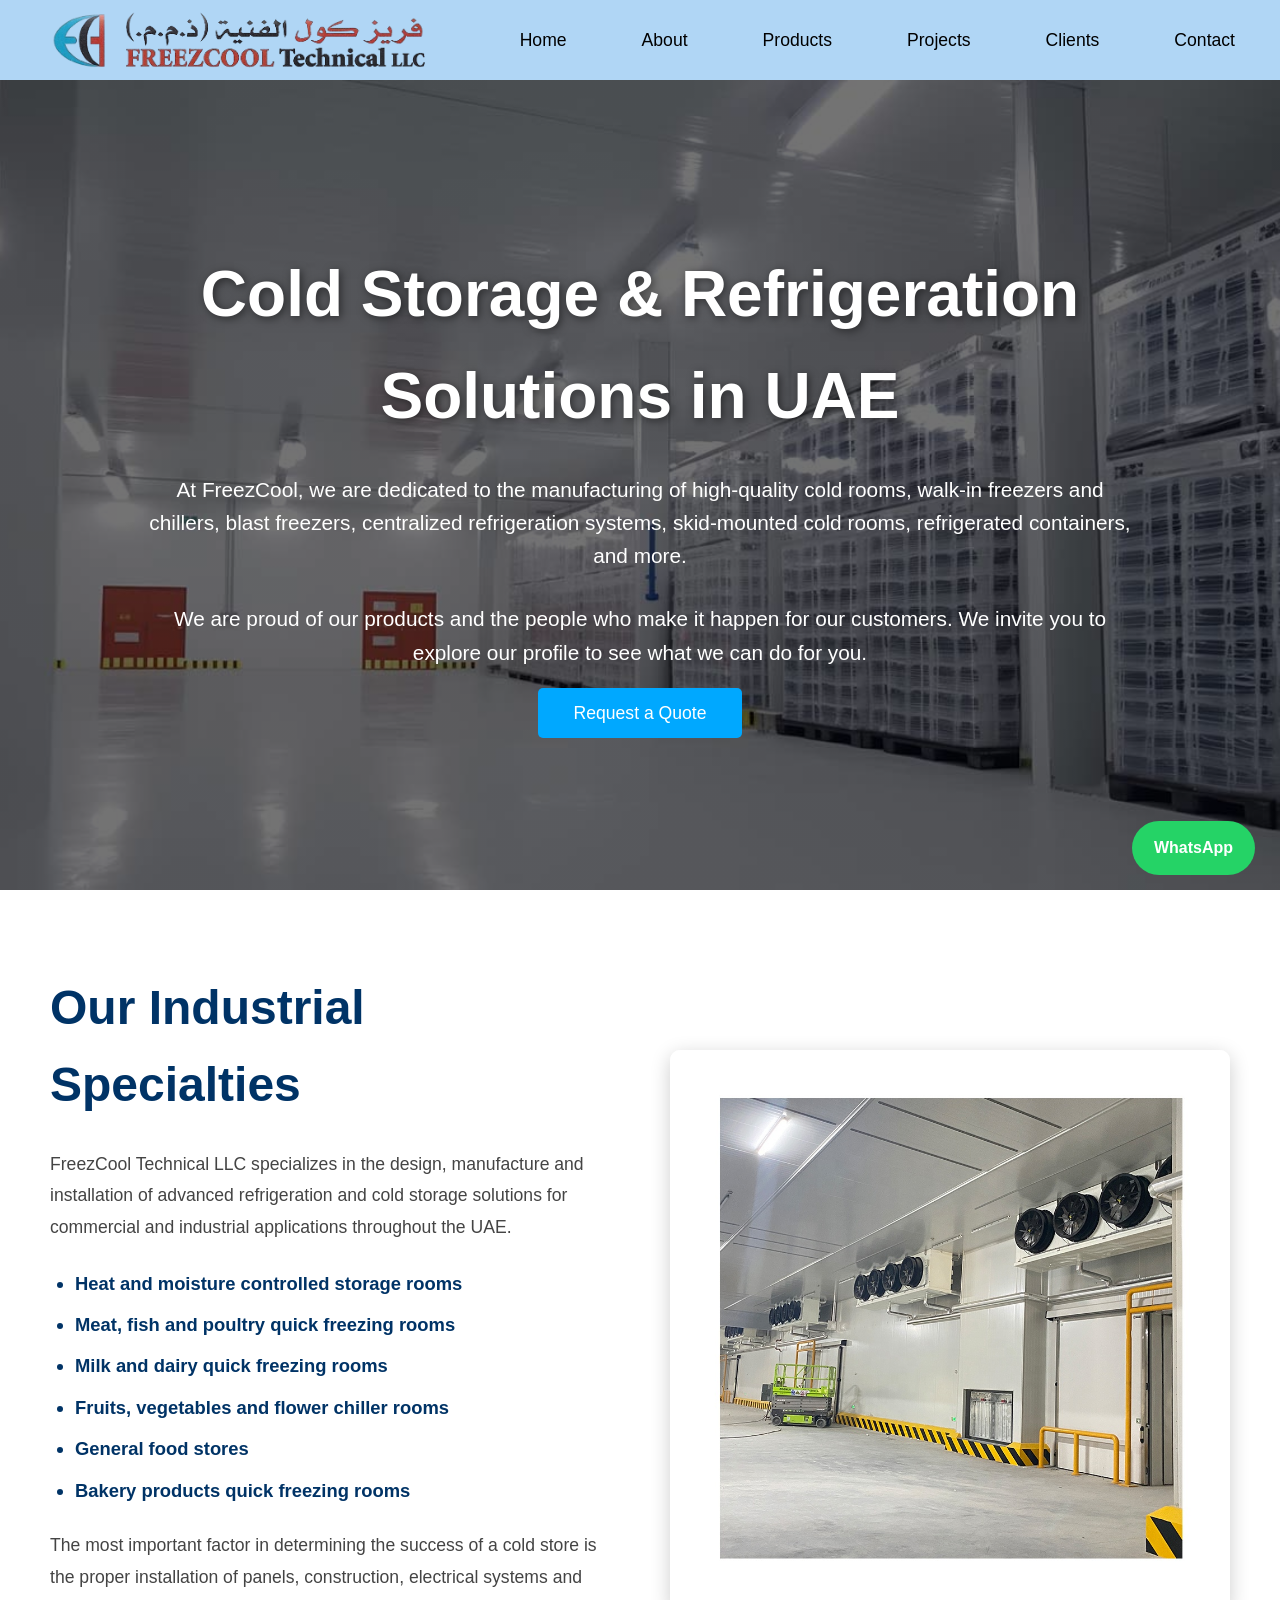
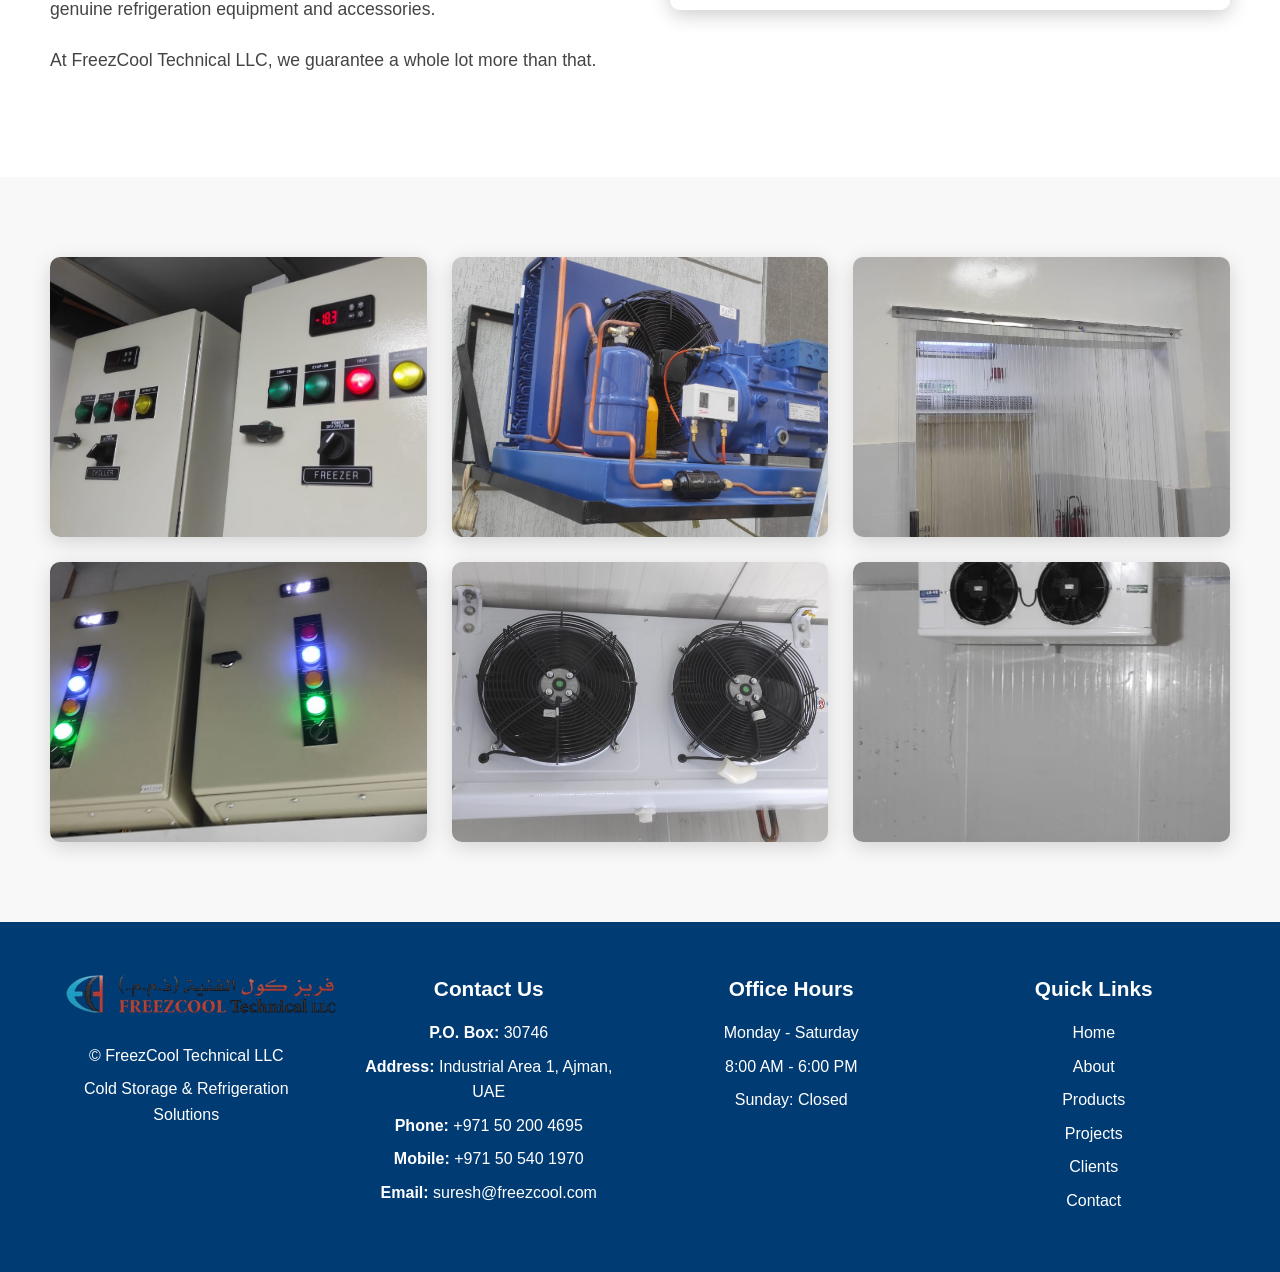
<file: index.html>
<!DOCTYPE html>
<html lang="en">
<head>
    <meta charset="UTF-8">
    <meta name="viewport" content="width=device-width, initial-scale=1.0">
    <title>FreezCool Technical LLC</title>
    <link rel="stylesheet" href="css/style.css">
</head>

<body>

<nav>
    <div class="logo">
        <img src="images/freezcoollogo.png" alt="FreezCool Logo">
    </div>

    <ul class="nav-menu">
        <li><a href="index.html">Home</a></li>
        <li><a href="about.html">About</a></li>

        <li class="dropdown">
            <a href="products.html">Products</a>

            <ul class="dropdown-menu">
                <li><a href="#">Walk-in Chillers & Freezers</a></li>
                <li><a href="#">Blast Freezers</a></li>
                <li><a href="#">Centralized Refrigeration System</a></li>
                <li><a href="#">Supermarket Chillers & Freezers</a></li>
                <li><a href="#">Shelves</a></li>
                <li><a href="#">Air Conditioning</a></li>
                <li><a href="#">Ice Machines</a></li>
            </ul>
        </li>

        <li><a href="projects.html">Projects</a></li>
        <li><a href="clients.html">Clients</a></li>
        <li><a href="contact.html">Contact</a></li>
    </ul>
</nav>

<section class="hero">
    <div class="hero-content">
        <h1>Cold Storage & Refrigeration Solutions in UAE</h1>

        <p>
            At FreezCool, we are dedicated to the manufacturing of high-quality
            cold rooms, walk-in freezers and chillers, blast freezers,
            centralized refrigeration systems, skid-mounted cold rooms,
            refrigerated containers, and more.
        </p>

        <p>
            We are proud of our products and the people who make it happen for
            our customers. We invite you to explore our profile to see what we
            can do for you.
        </p>

        <a href="contact.html" class="btn">Request a Quote</a>
    </div>
</section>

<section class="specialties-section">

    <div class="specialties-content">

        <h2>Our Industrial Specialties</h2>

        <p>
            FreezCool Technical LLC specializes in the design,
            manufacture and installation of advanced refrigeration
            and cold storage solutions for commercial and industrial
            applications throughout the UAE.
        </p>

        <ul class="specialty-list">
            <li>Heat and moisture controlled storage rooms</li>
            <li>Meat, fish and poultry quick freezing rooms</li>
            <li>Milk and dairy quick freezing rooms</li>
            <li>Fruits, vegetables and flower chiller rooms</li>
            <li>General food stores</li>
            <li>Bakery products quick freezing rooms</li>
        </ul>

        <p>
            The most important factor in determining the success of a
            cold store is the proper installation of panels,
            construction, electrical systems and genuine refrigeration
            equipment and accessories.
        </p>

        <p>
            At FreezCool Technical LLC, we guarantee a whole lot more than that.
        </p>

    </div>

    <div class="specialties-image">
        <img src="images/blastfreezer.jpg" alt="Industrial Refrigeration">
    </div>

</section>

<section class="our-work">


    <div class="work-gallery">

        <img src="images/1.jpg" alt="Project 1">
        <img src="images/2.jpg" alt="Project 2">
        <img src="images/3.jpg" alt="Project 3">
        <img src="images/4.jpg" alt="Project 4">
        <img src="images/5.jpg" alt="Project 5">
        <img src="images/6.jpg" alt="Project 6">

    </div>

</section>

<footer class="site-footer">

    <div class="footer-container">

        <div class="footer-column">
            <img src="images/freezcoollogo.png" alt="FreezCool Logo" class="footer-logo">

            <p>© FreezCool Technical LLC</p>
            <p>Cold Storage & Refrigeration Solutions</p>
        </div>

        <div class="footer-column">
            <h3>Contact Us</h3>

            <p><strong>P.O. Box:</strong> 30746</p>
            <p><strong>Address:</strong> Industrial Area 1, Ajman, UAE</p>
            <p><strong>Phone:</strong> +971 50 200 4695</p>
            <p><strong>Mobile:</strong> +971 50 540 1970</p>
            <p><strong>Email:</strong> suresh@freezcool.com</p>
        </div>

        <div class="footer-column">
            <h3>Office Hours</h3>

            <p>Monday - Saturday</p>
            <p>8:00 AM - 6:00 PM</p>
            <p>Sunday: Closed</p>
        </div>

        <div class="footer-column">
            <h3>Quick Links</h3>

            <p><a href="index.html">Home</a></p>
            <p><a href="about.html">About</a></p>
            <p><a href="products.html">Products</a></p>
            <p><a href="projects.html">Projects</a></p>
            <p><a href="clients.html">Clients</a></p>
            <p><a href="contact.html">Contact</a></p>
        </div>

    </div>

</footer>

<a href="https://wa.me/971502004695"
   class="floating-whatsapp"
   target="_blank">
   WhatsApp
</a>

</body>
</html>
</file>
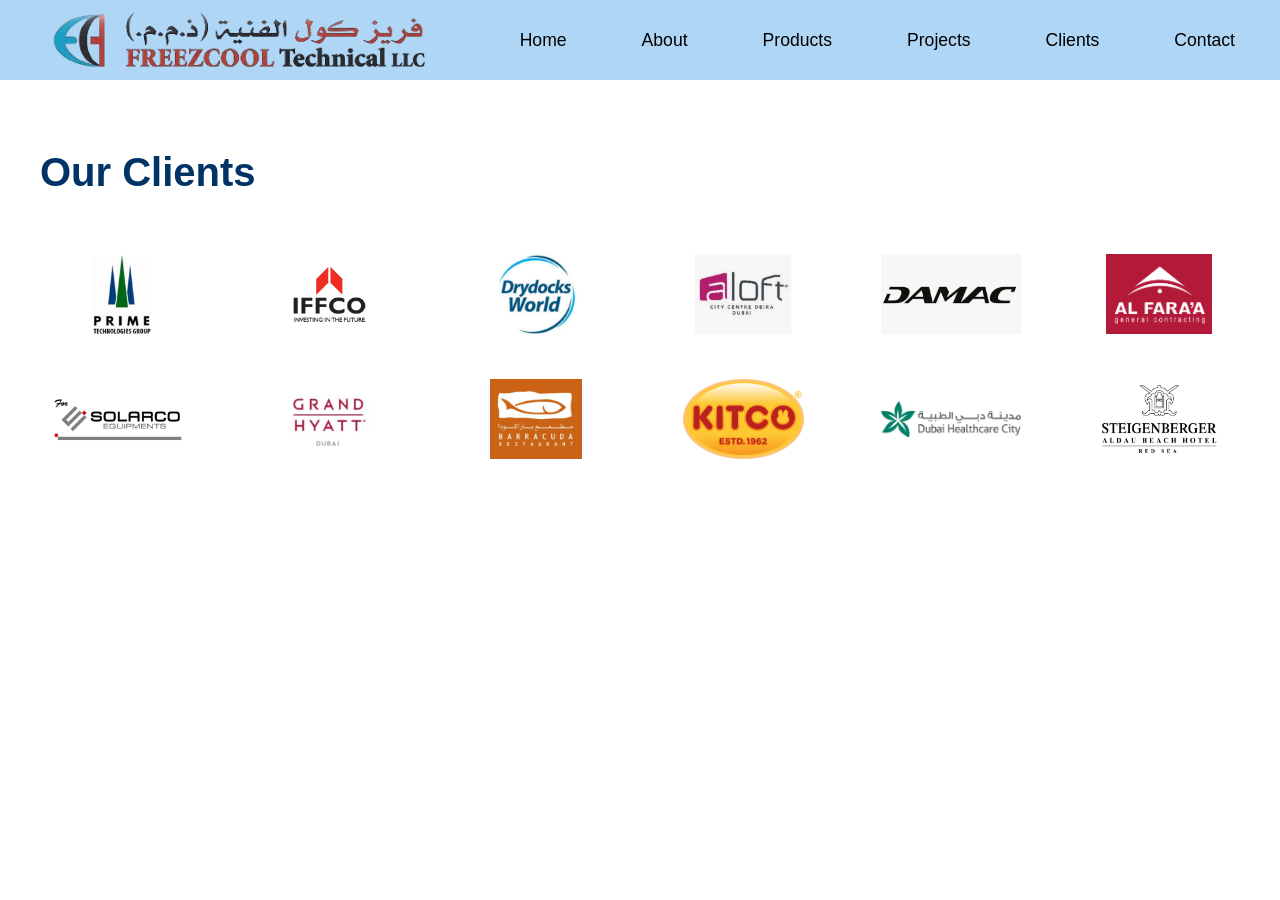
<file: clients.html>
<!DOCTYPE html>
<html lang="en">
<head>
    <meta charset="UTF-8">
    <meta name="viewport" content="width=device-width, initial-scale=1.0">
    <title>Clients - FreezCool Technical LLC</title>
    <link rel="stylesheet" href="css/style.css">
</head>

<body>

<nav>
    <div class="logo">
        <img src="images/freezcoollogo.png" alt="FreezCool Logo">
    </div>

    <ul class="nav-menu">
        <li><a href="index.html">Home</a></li>
        <li><a href="about.html">About</a></li>

        <li class="dropdown">
            <a href="products.html">Products</a>
            <ul class="dropdown-menu">
                <li><a href="#">Walk-in Chillers & Freezers</a></li>
                <li><a href="#">Blast Freezers</a></li>
                <li><a href="#">Centralized Refrigeration System</a></li>
                <li><a href="#">Supermarket Chillers & Freezers</a></li>
                <li><a href="#">Shelves</a></li>
                <li><a href="#">Air Conditioning</a></li>
                <li><a href="#">Ice Machines</a></li>
            </ul>
        </li>

        <li><a href="projects.html">Projects</a></li>
        <li><a href="clients.html">Clients</a></li>
        <li><a href="contact.html">Contact</a></li>
    </ul>
</nav>

<section class="clients-page">

    <h1>Our Clients</h1>

    <div class="clients-grid">

        <div class="client-logo"><img src="images/client1.png" alt="Client Logo"></div>
        <div class="client-logo"><img src="images/client2.png" alt="Client Logo"></div>
        <div class="client-logo"><img src="images/client3.png" alt="Client Logo"></div>
        <div class="client-logo"><img src="images/client4.png" alt="Client Logo"></div>
        <div class="client-logo"><img src="images/client5.png" alt="Client Logo"></div>
        <div class="client-logo"><img src="images/client6.png" alt="Client Logo"></div>

        <div class="client-logo"><img src="images/client7.png" alt="Client Logo"></div>
        <div class="client-logo"><img src="images/client8.png" alt="Client Logo"></div>
        <div class="client-logo"><img src="images/client9.png" alt="Client Logo"></div>
        <div class="client-logo"><img src="images/client10.png" alt="Client Logo"></div>
        <div class="client-logo"><img src="images/client11.png" alt="Client Logo"></div>
        <div class="client-logo"><img src="images/client12.png" alt="Client Logo"></div>

    </div>

</section>

</body>
</html>
</file>
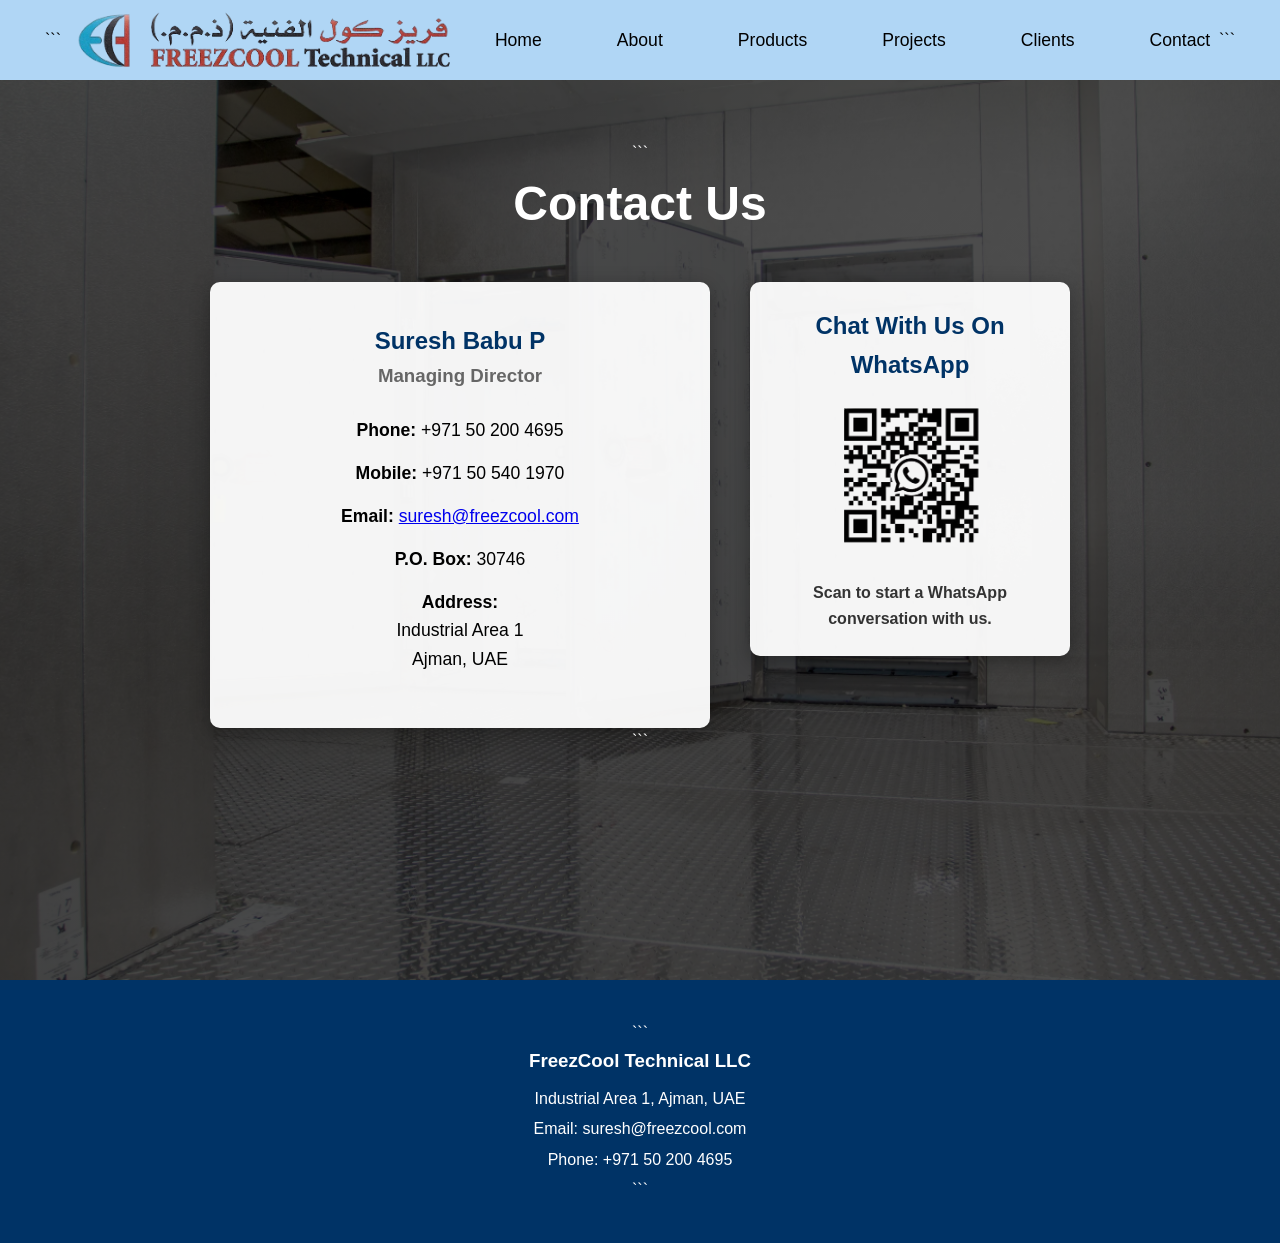
<file: contact.html>
<!DOCTYPE html>

<html lang="en">
<head>
    <meta charset="UTF-8">
    <meta name="viewport" content="width=device-width, initial-scale=1.0">
    <title>Contact Us - FreezCool Technical LLC</title>
    <link rel="stylesheet" href="css/style.css">
</head>

<body>

<nav>

```
<div class="logo">
    <img src="images/freezcoollogo.png" alt="FreezCool Logo">
</div>

<ul class="nav-menu">

    <li><a href="index.html">Home</a></li>

    <li><a href="about.html">About</a></li>

    <li class="dropdown">
        <a href="products.html">Products</a>

        <ul class="dropdown-menu">
            <li><a href="#">Walk-in Chillers & Freezers</a></li>
            <li><a href="#">Blast Freezers</a></li>
            <li><a href="#">Centralized Refrigeration System</a></li>
            <li><a href="#">Supermarket Chillers & Freezers</a></li>
            <li><a href="#">Shelves</a></li>
            <li><a href="#">Air Conditioning</a></li>
            <li><a href="#">Ice Machines</a></li>
        </ul>
    </li>

    <li><a href="projects.html">Projects</a></li>

    <li><a href="clients.html">Clients</a></li>

    <li><a href="contact.html">Contact</a></li>

</ul>
```

</nav>

<section class="contact-page">

```
<h1>Contact Us</h1>

<div class="contact-container">

    <div class="contact-card">

        <h2>Suresh Babu P</h2>
        <h3>Managing Director</h3>

        <p><strong>Phone:</strong> +971 50 200 4695</p>
        <p><strong>Mobile:</strong> +971 50 540 1970</p>

        <p>
            <strong>Email:</strong>
            <a href="mailto:suresh@freezcool.com">
                suresh@freezcool.com
            </a>
        </p>

        <p><strong>P.O. Box:</strong> 30746</p>

        <p>
            <strong>Address:</strong><br>
            Industrial Area 1<br>
            Ajman, UAE
        </p>

    </div>

    <div class="qr-section">

        <h2>Chat With Us On WhatsApp</h2>

        <img src="images/qrcode.png" alt="WhatsApp QR Code">

        <p>Scan to start a WhatsApp conversation with us.</p>

    </div>

</div>


```

</section>

<footer>

```
<h3>FreezCool Technical LLC</h3>

<p>Industrial Area 1, Ajman, UAE</p>

<p>Email: suresh@freezcool.com</p>

<p>Phone: +971 50 200 4695</p>
```

</footer>

</body>
</html>
</file>
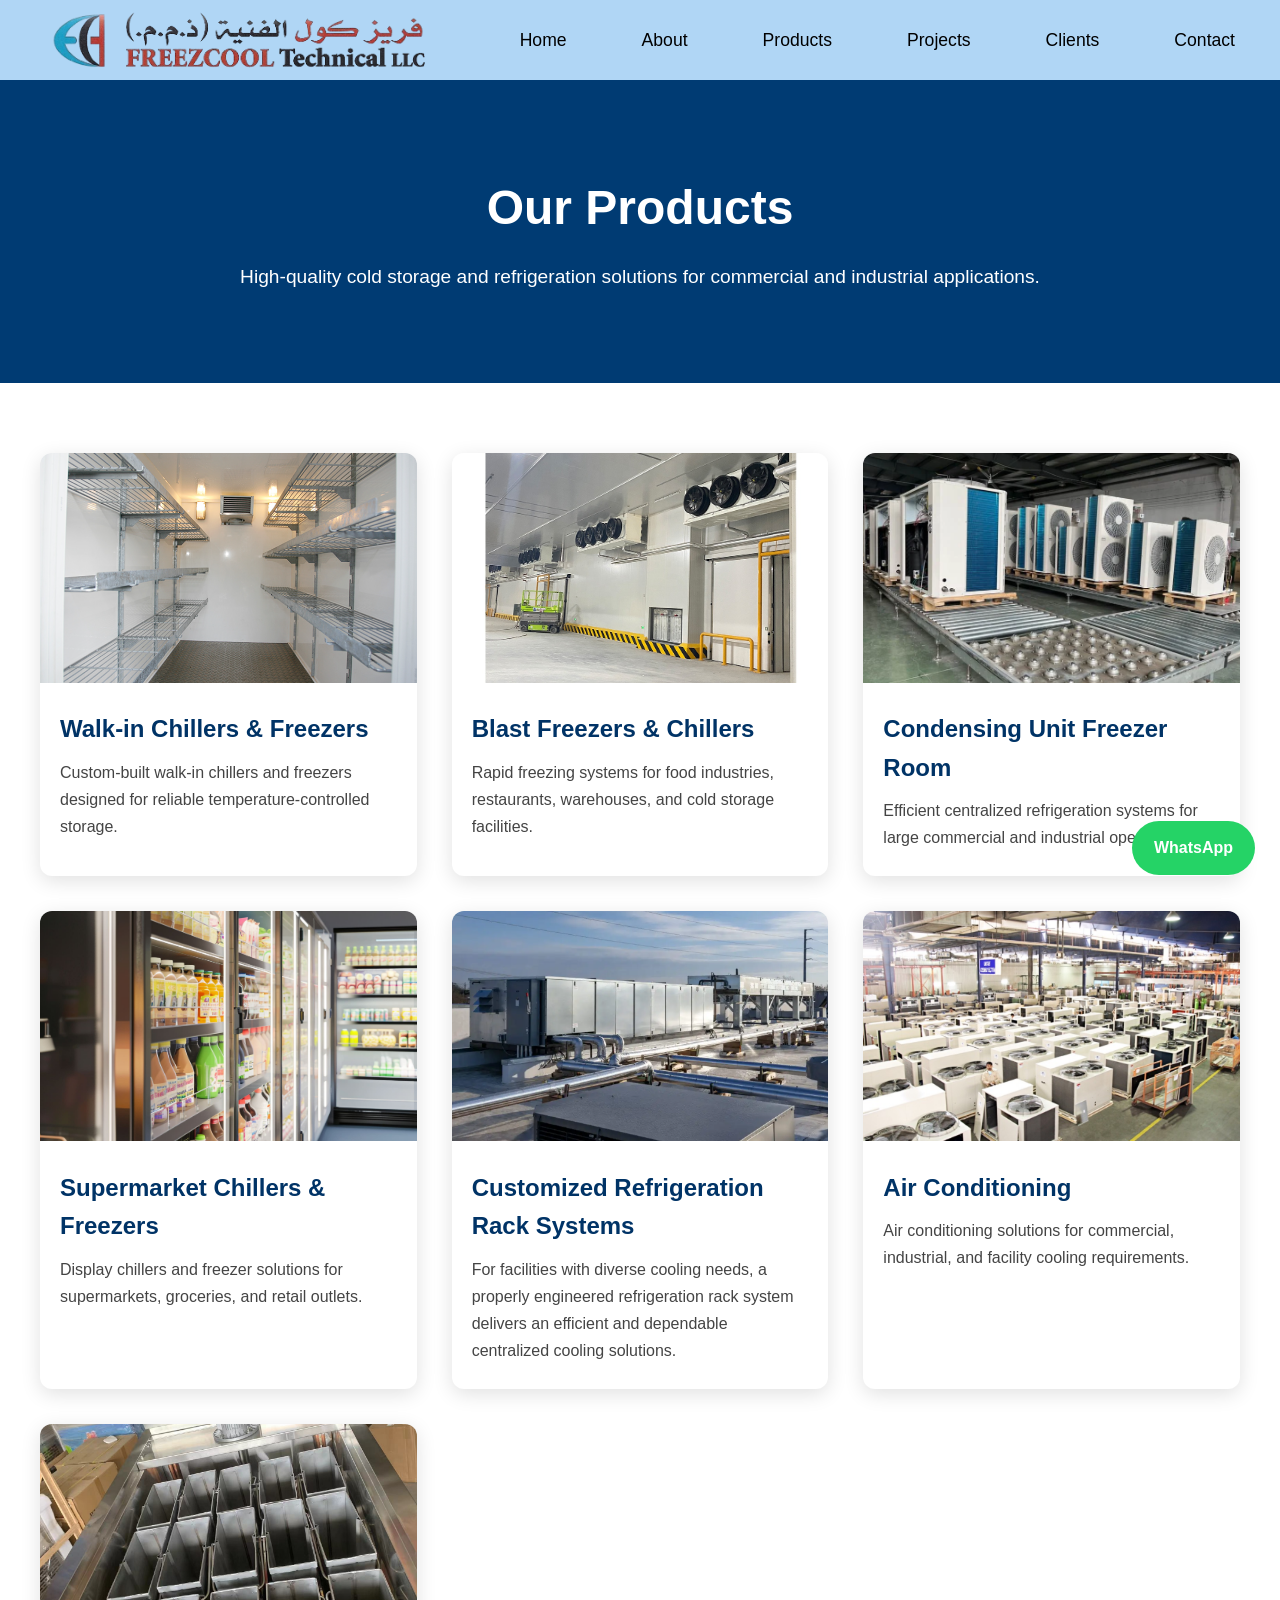
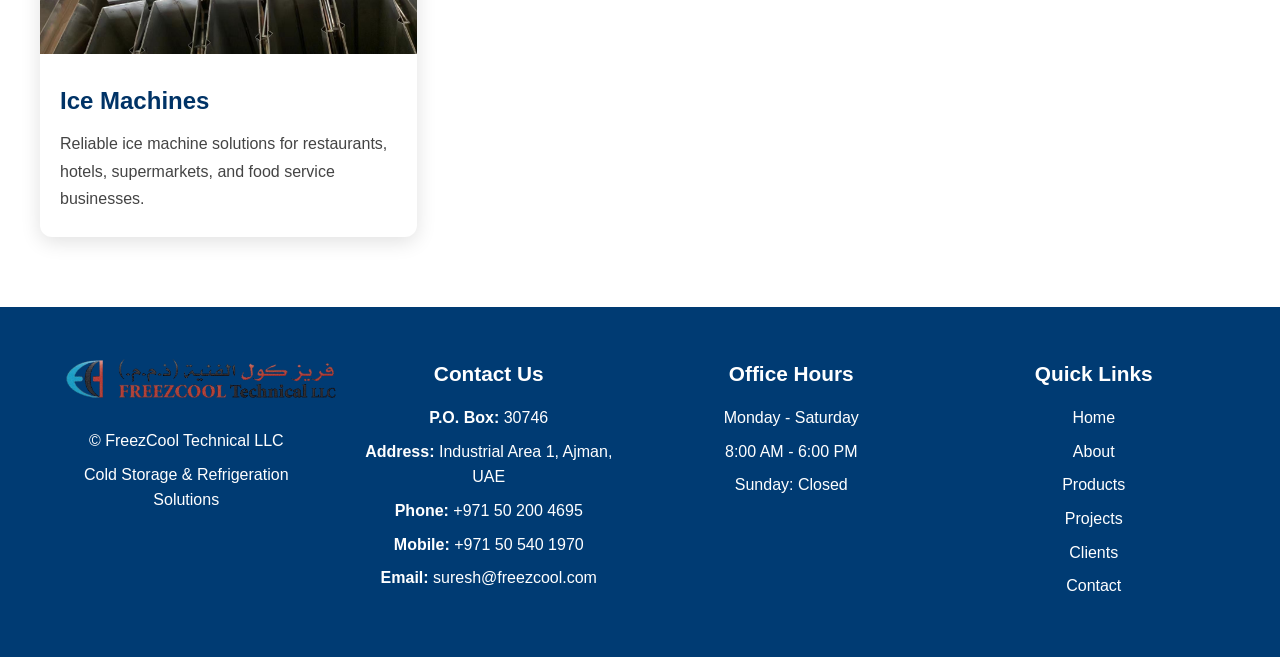
<file: products.html>
<!DOCTYPE html>
<html lang="en">
<head>
    <meta charset="UTF-8">
    <meta name="viewport" content="width=device-width, initial-scale=1.0">
    <title>Products - FreezCool Technical LLC</title>
    <link rel="stylesheet" href="css/style.css">
</head>

<body>

<nav>
    <div class="logo">
        <img src="images/freezcoollogo.png" alt="FreezCool Logo">
    </div>

    <ul class="nav-menu">
        <li><a href="index.html">Home</a></li>
        <li><a href="about.html">About</a></li>

        <li class="dropdown">
            <a href="products.html">Products</a>
            <ul class="dropdown-menu">
                <li><a href="#walkin">Walk-in Chillers & Freezers</a></li>
                <li><a href="#blast">Blast Freezers</a></li>
                <li><a href="#centralized">Centralized Refrigeration System</a></li>
                <li><a href="#supermarket">Supermarket Chillers & Freezers</a></li>
                <li><a href="#shelves">Shelves</a></li>
                <li><a href="#airconditioning">Air Conditioning</a></li>
                <li><a href="#ice">Ice Machines</a></li>
            </ul>
        </li>

        <li><a href="projects.html">Projects</a></li>
        <li><a href="clients.html">Clients</a></li>
        <li><a href="contact.html">Contact</a></li>
    </ul>
</nav>

<section class="products-hero">
    <h1>Our Products</h1>
    <p>High-quality cold storage and refrigeration solutions for commercial and industrial applications.</p>
</section>

<section class="products-grid">

    <div class="product-card" id="walkin">
        <img src="images/walkin.png" alt="Walk-in Chillers and Freezers">
        <h2>Walk-in Chillers & Freezers</h2>
        <p>Custom-built walk-in chillers and freezers designed for reliable temperature-controlled storage.</p>
    </div>

    <div class="product-card" id="blast">
        <img src="images/blastfreezer.jpg" alt="Blast Freezers">
        <h2>Blast Freezers & Chillers</h2>
        <p>Rapid freezing systems for food industries, restaurants, warehouses, and cold storage facilities.</p>
    </div>

    <div class="product-card" id="Condensing">
        <img src="images/cond.png" alt="Centralized Refrigeration System">
        <h2>Condensing Unit Freezer Room</h2>
        <p>Efficient centralized refrigeration systems for large commercial and industrial operations.</p>
    </div>

    <div class="product-card" id="supermarket">
        <img src="images/supermarket.jpg" alt="Supermarket Chillers and Freezers">
        <h2>Supermarket Chillers & Freezers</h2>
        <p>Display chillers and freezer solutions for supermarkets, groceries, and retail outlets.</p>
    </div>

    <div class="product-card" id="Customized Refrigeration Rack Systems">
        <img src="images/rack.png" alt="Shelves">
        <h2>Customized Refrigeration Rack Systems</h2>
        <p>For facilities with diverse cooling needs, a properly engineered refrigeration rack system delivers an efficient and dependable centralized cooling solutions.</p>
    </div>

    <div class="product-card" id="airconditioning">
        <img src="images/ac.png" alt="Air Conditioning">
        <h2>Air Conditioning</h2>
        <p>Air conditioning solutions for commercial, industrial, and facility cooling requirements.</p>
    </div>

    <div class="product-card" id="ice">
        <img src="images/icemachine.jpg" alt="Ice Machines">
        <h2>Ice Machines</h2>
        <p>Reliable ice machine solutions for restaurants, hotels, supermarkets, and food service businesses.</p>
    </div>

</section>

<footer class="site-footer">
    <div class="footer-container">

        <div class="footer-column">
            <img src="images/freezcoollogo.png" alt="FreezCool Logo" class="footer-logo">
            <p>© FreezCool Technical LLC</p>
            <p>Cold Storage & Refrigeration Solutions</p>
        </div>

        <div class="footer-column">
            <h3>Contact Us</h3>
            <p><strong>P.O. Box:</strong> 30746</p>
            <p><strong>Address:</strong> Industrial Area 1, Ajman, UAE</p>
            <p><strong>Phone:</strong> +971 50 200 4695</p>
            <p><strong>Mobile:</strong> +971 50 540 1970</p>
            <p><strong>Email:</strong> suresh@freezcool.com</p>
        </div>

        <div class="footer-column">
            <h3>Office Hours</h3>
            <p>Monday - Saturday</p>
            <p>8:00 AM - 6:00 PM</p>
            <p>Sunday: Closed</p>
        </div>

        <div class="footer-column">
            <h3>Quick Links</h3>
            <p><a href="index.html">Home</a></p>
            <p><a href="about.html">About</a></p>
            <p><a href="products.html">Products</a></p>
            <p><a href="projects.html">Projects</a></p>
            <p><a href="clients.html">Clients</a></p>
            <p><a href="contact.html">Contact</a></p>
        </div>

    </div>
</footer>

<a href="https://wa.me/971502004695" class="floating-whatsapp" target="_blank">WhatsApp</a>

</body>
</html>
</file>
<file: css/style.css>
*{
    margin:0;
    padding:0;
    box-sizing:border-box;
}

body{
    font-family: Arial, sans-serif;
    line-height:1.6;
}

/* NAVIGATION */

nav{
    background:#B0D6F5;
    display:flex;
    justify-content:space-between;
    align-items:center;
    padding:10px 45px;
    position:sticky;
    top:0;
    z-index:1000;
}

.logo img{
    height:60px;
    width:auto;
    display:block;
}

.nav-menu{
    display:flex;
    list-style:none;
    gap:45px;
    align-items:center;
}

.nav-menu li{
    position:relative;
}

.nav-menu li a{
    color:black;
    text-decoration:none;
    font-size:1.1rem;
    font-weight:500;
}

.nav-menu li a:hover{
    color:#003366;
}

.dropdown-menu{
    display:none;
    position:absolute;
    top:100%;
    left:0;
    background:white;
    min-width:280px;
    list-style:none;
    box-shadow:0 5px 15px rgba(0,0,0,0.2);
    border-radius:5px;
    overflow:hidden;
    z-index:2000;
}

.dropdown-menu li a{
    display:block;
    padding:12px 18px;
    color:black;
    font-size:0.95rem;
    white-space:nowrap;
}

.dropdown-menu li a:hover{
    background:#B0D6F5;
    color:#003366;
}

.dropdown:hover .dropdown-menu{
    display:block;
}



nav ul{
    display:flex;
    list-style:none;
}

nav ul li{
    margin-left:30px;
}

nav ul li a{
    color:black;
    text-decoration:none;
    font-size:1.1rem;
    transition:0.3s;
}

nav ul li a:hover{
    color:#00a8ff;
}

/* HERO SECTION */

.hero{
    height:90vh;

    background:
    linear-gradient(
        rgba(0,0,0,0.55),
        rgba(0,0,0,0.55)
    ),
    url("../images/hero.jpg");

    background-size:cover;
    background-position:center;
    background-repeat:no-repeat;

    display:flex;
    justify-content:center;
    align-items:center;
    text-align:center;

    color:white;
    padding:20px;
}

.hero-content{
    max-width:1000px;
}

.hero h1{
    font-size:4rem;
    margin-bottom:25px;
    text-shadow:2px 2px 8px rgba(0,0,0,0.5);

}

.hero p{
    font-size:1.3rem;
    margin-bottom:30px;
}

/* BUTTON */

.btn{
    background:#00a8ff;
    color:white;
    padding:15px 35px;
    text-decoration:none;
    border-radius:5px;
    font-size:1.1rem;
    transition:0.3s;
}

.btn:hover{
    background:#0088cc;
}

/* SERVICES */

.services{
    padding:80px 50px;
    text-align:center;
}

.services h2{
    font-size:2.5rem;
    margin-bottom:40px;
}

.service-box{
    border:1px solid #ddd;
    padding:30px;
    margin:20px auto;
    max-width:700px;
    border-radius:10px;
    transition:0.3s;
}

.service-box:hover{
    transform:translateY(-5px);
    box-shadow:0 5px 15px rgba(0,0,0,0.15);
}

.service-box h3{
    margin-bottom:10px;
    color:#003366;
}

/* WHY US */

.why-us{
    background:#f5f5f5;
    padding:80px 50px;
    text-align:center;
}

.why-us h2{
    font-size:2.5rem;
    margin-bottom:40px;
}

.reasons{
    display:flex;
    justify-content:center;
    gap:20px;
    flex-wrap:wrap;
}

.reason{
    background:white;
    padding:30px;
    width:300px;
    border-radius:10px;
    box-shadow:0 2px 10px rgba(0,0,0,0.1);
}

.reason h3{
    margin-bottom:15px;
    color:#003366;
}

/* FOOTER */

footer{
    background:#003366;
    color:white;
    text-align:center;
    padding:40px;
}

footer h3{
    margin-bottom:10px;
}

footer p{
    margin:5px 0;
}



.contact-page{
    min-height:100vh;
    background:
    linear-gradient(
        rgba(0,0,0,0.70),
        rgba(0,0,0,0.70)
    ),
    url("../images/contactbg.png");

    background-size:cover;
    background-position:center;
    background-repeat:no-repeat;
    padding:60px 30px;
    text-align:center;
    color:white;
}

.contact-page h1{
    color:white;
    margin-bottom:40px;
    font-size:3rem;
}

.contact-container{
    display:flex;
    justify-content:center;
    align-items:flex-start;
    gap:40px;
    flex-wrap:wrap;
}

.contact-card{
    width:500px;
    background:rgba(255,255,255,0.95);
    color:black;
    padding:40px;
    border-radius:10px;
    box-shadow:0 5px 20px rgba(0,0,0,0.3);
}

.contact-card h2{
    color:#003366;
}

.contact-card h3{
    margin-bottom:25px;
    color:#666;
}

.contact-card p{
    margin:15px 0;
    font-size:1.1rem;
}

.qr-section{
    width:320px;
    background:rgba(255,255,255,0.95);
    color:black;
    padding:25px;
    border-radius:10px;
    text-align:center;
    box-shadow:0 5px 20px rgba(0,0,0,0.3);
}

.qr-section h2{
    color:#003366;
    margin-bottom:15px;
}

.qr-section img{
    width:200px;
    height:auto;
}

.qr-section p{
    margin-top:15px;
    font-size:1rem;
    color:#333;
    font-weight:bold;
}



.specialties-section{
    max-width:1400px;
    margin:auto;
    padding:80px 50px;

    display:flex;
    align-items:center;
    justify-content:space-between;
    gap:60px;
}

.specialties-content{
    flex:1;
}

.specialties-content h2{
    font-size:3rem;
    color:#003366;
    margin-bottom:25px;
}

.specialties-content p{
    font-size:1.1rem;
    line-height:1.8;
    color:#444;
    margin-bottom:20px;
}

.specialty-list{
    padding-left:25px;
    margin:25px 0;
}

.specialty-list li{
    font-size:1.15rem;
    color:#003366;
    margin-bottom:12px;
    font-weight:600;
}

.specialties-image{
    flex:1;
}

.specialties-image img{
    width:100%;
    border-radius:10px;
    box-shadow:0 5px 20px rgba(0,0,0,0.2);
}

















.clients-page{
    padding:60px 40px;
    background:white;
}

.clients-page h1{
    color:#003366;
    font-size:2.5rem;
    margin-bottom:50px;
}

.clients-grid{
    display:grid;
    grid-template-columns:repeat(6, 1fr);
    gap:45px;
    align-items:center;
}

.client-logo{
    display:flex;
    justify-content:center;
    align-items:center;
}

.client-logo img{
    max-width:140px;
    max-height:80px;
    object-fit:contain;
}















.about-hero{
    min-height:55vh;
    background:
    linear-gradient(
        rgba(0,51,102,0.78),
        rgba(0,51,102,0.78)
    ),
    url("../images/aboutbg.jpg");

    background-size:cover;
    background-position:center;

    display:flex;
    justify-content:center;
    align-items:center;
    text-align:center;
    color:white;
    padding:60px 30px;
}

.about-overlay{
    max-width:950px;
}

.about-overlay h1{
    font-size:3.2rem;
    line-height:1.2;
    margin-bottom:25px;
}

.about-overlay p{
    font-size:1.2rem;
    line-height:1.8;
}

.about-content{
    max-width:1400px;
    margin:auto;
    padding:80px 50px;

    display:flex;
    align-items:center;
    gap:60px;
    flex-wrap:wrap;
}

.about-text{
    flex:1;
}

.about-text h2{
    color:#003366;
    margin-bottom:20px;
    font-size:2.5rem;
}

.about-text p{
    margin-bottom:20px;
    line-height:1.8;
}

.about-image{
    flex:1;
}

.about-image img{
    width:100%;
    border-radius:10px;
    box-shadow:0 5px 20px rgba(0,0,0,0.2);
}

.mission-section{
    display:flex;
    gap:30px;
    padding:80px 50px;
    background:#f5f5f5;
    flex-wrap:wrap;
}

.mission-box{
    flex:1;
    min-width:300px;
    background:white;
    padding:40px;
    border-radius:10px;
    box-shadow:0 3px 15px rgba(0,0,0,0.1);
}

.mission-box h2{
    color:#003366;
    margin-bottom:20px;
}

.why-section{
    padding:80px 50px;
    text-align:center;
}

.why-section h2{
    font-size:2.5rem;
    margin-bottom:40px;
    color:#003366;
}

.why-grid{
    display:grid;
    grid-template-columns:repeat(auto-fit,minmax(250px,1fr));
    gap:25px;
}

.why-card{
    background:white;
    padding:30px;
    border-radius:10px;
    box-shadow:0 3px 15px rgba(0,0,0,0.1);
}

.why-card h3{
    color:#003366;
    margin-bottom:15px;
}






.projects-page{
padding:80px 50px;
background:#f8f9fa;
}

.projects-page h1{
text-align:center;
color:#003366;
font-size:3rem;
margin-bottom:20px;
}

.projects-intro{
text-align:center;
max-width:800px;
margin:0 auto 60px;
color:#555;
font-size:1.1rem;
}

.project-section{
max-width:1200px;
margin:80px auto;
text-align:center;
}

.project-section h2{
color:#003366;
font-size:2.2rem;
}

.project-section h3{
color:#666;
margin-bottom:25px;
}

.project-gallery{
display:grid;
grid-template-columns:1fr 1fr;
gap:20px;
margin-bottom:25px;
}

.project-gallery img{
width:100%;
height:350px;
object-fit:cover;
border-radius:10px;
box-shadow:0 5px 20px rgba(0,0,0,0.15);
}

.project-section p{
max-width:800px;
margin:auto;
font-size:1.1rem;
color:#444;
}





.trusted-clients{
    background:white;
    padding:50px 0;
    overflow:hidden;
}

.trusted-clients h2{
    text-align:center;
    color:#003366;
    margin-bottom:35px;
    font-size:2rem;
}

.client-slider{
    overflow:hidden;
    width:100%;
}

.client-track{
    display:flex;
    gap:60px;
    width:max-content;
    animation:scrollClients 30s linear infinite;
}

.client-track img{
    width:160px;
    height:90px;
    object-fit:contain;
    filter:grayscale(20%);
    transition:0.3s;
}

.client-track img:hover{
    filter:none;
    transform:scale(1.05);
}

@keyframes scrollClients{
    from{
        transform:translateX(0);
    }

    to{
        transform:translateX(-50%);
    }
}


/* FOOTER */

.site-footer{
    background:#003B73;
    color:white;
    padding:50px 60px;
}

.footer-container{
    display:flex;
    justify-content:space-between;
    align-items:flex-start;
    flex-wrap:wrap;
    gap:50px;
    max-width:1400px;
    margin:auto;
}

.footer-column{
    flex:1;
    min-width:220px;
}

.footer-logo{
    width:280px;
    margin-bottom:15px;
}

.footer-column h3{
    margin-bottom:15px;
    font-size:1.3rem;
}

.footer-column p{
    margin-bottom:8px;
    line-height:1.6;
}

.footer-column a{
    color:white;
    text-decoration:none;
}

.footer-column a:hover{
    color:#B0D6F5;
}

.floating-whatsapp{
    position:fixed;
    bottom:25px;
    right:25px;
    background:#25D366;
    color:white;
    padding:14px 22px;
    border-radius:50px;
    text-decoration:none;
    font-weight:bold;
    z-index:9999;
}

.floating-whatsapp:hover{
    background:#1da851;
}


.products-hero{
    background:#003B73;
    color:white;
    text-align:center;
    padding:90px 30px;
}

.products-hero h1{
    font-size:3rem;
    margin-bottom:15px;
}

.products-hero p{
    font-size:1.2rem;
}

.products-grid{
    max-width:1300px;
    margin:auto;
    padding:70px 40px;
    display:grid;
    grid-template-columns:repeat(auto-fit, minmax(300px, 1fr));
    gap:35px;
}

.product-card{
    background:white;
    border-radius:12px;
    box-shadow:0 5px 20px rgba(0,0,0,0.12);
    overflow:hidden;
    transition:0.3s;
}

.product-card:hover{
    transform:translateY(-8px);
}

.product-card img{
    width:100%;
    height:230px;
    object-fit:cover;
}

.product-card h2{
    color:#003366;
    font-size:1.5rem;
    padding:20px 20px 10px;
}

.product-card p{
    color:#444;
    padding:0 20px 25px;
    line-height:1.7;
}

/* Mobile responsive fixes */
@media (max-width: 768px) {
  body {
    overflow-x: hidden;
  }

  nav {
    flex-direction: column;
    align-items: center;
    padding: 15px;
  }

  .logo img {
    max-width: 130px;
    height: auto;
  }

  .nav-menu {
    flex-direction: column;
    width: 100%;
    text-align: center;
    gap: 10px;
    padding: 0;
  }

  .nav-menu li {
    width: 100%;
  }

  .dropdown-menu {
    position: static;
    width: 100%;
  }

  .hero {
    min-height: 70vh;
    padding: 40px 20px;
    text-align: center;
  }

  .hero h1 {
    font-size: 30px;
    line-height: 1.2;
  }

  .hero p {
    font-size: 16px;
    max-width: 100%;
  }

  .hero .btn,
  .btn {
    display: inline-block;
    width: auto;
    padding: 12px 20px;
  }

  .product-grid,
  .project-grid,
  .client-grid {
    grid-template-columns: 1fr;
    gap: 20px;
  }

  .product-card,
  .project-card,
  .client-card {
    width: 100%;
  }

  img {
    max-width: 100%;
    height: auto;
  }

  section {
    padding: 40px 20px;
  }
}



/* OUR WORK */

.our-work{
    padding:80px 50px;
    text-align:center;
    background:#f8f8f8;
}

.our-work h2{
    font-size:3rem;
    color:#003366;
    margin-bottom:15px;
}

.our-work p{
    max-width:800px;
    margin:auto;
    margin-bottom:50px;
    color:#555;
    font-size:1.1rem;
}

.work-gallery{
    display:grid;
    grid-template-columns:repeat(auto-fit,minmax(300px,1fr));
    gap:25px;
    max-width:1400px;
    margin:auto;
}

.work-gallery img{
    width:100%;
    height:280px;
    object-fit:cover;
    border-radius:10px;
    box-shadow:0 5px 20px rgba(0,0,0,0.15);
    transition:0.3s;
}

.work-gallery img:hover{
    transform:scale(1.03);
}
</file>
